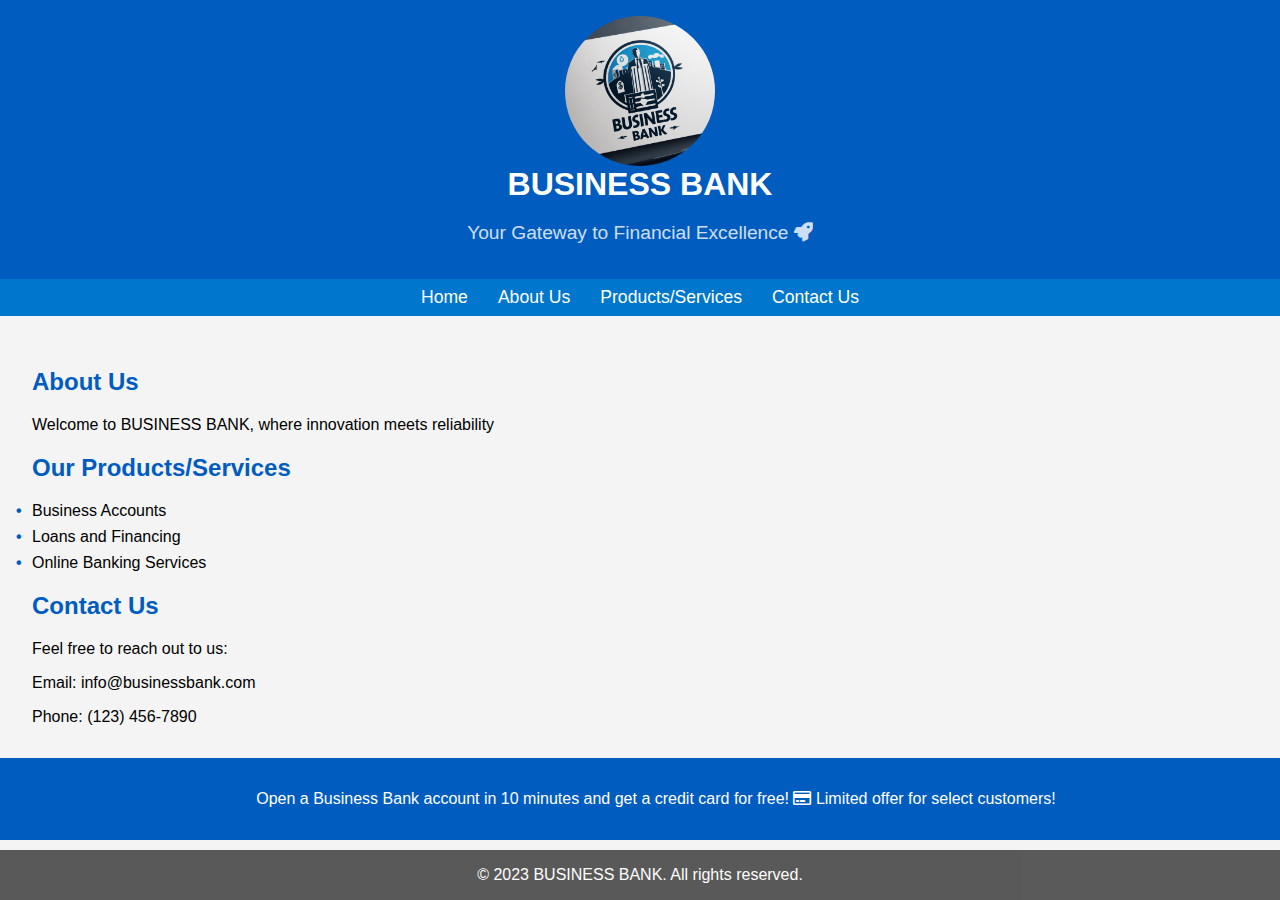
<file: Task1/index.html>
<!DOCTYPE html>
<html lang="en">
<head>
    <meta charset="UTF-8">
    <meta name="viewport" content="width=device-width, initial-scale=1.0">
    <title>BUSINESS BANK</title>
    <link rel="stylesheet" href="https://cdnjs.cloudflare.com/ajax/libs/font-awesome/5.15.1/css/all.min.css">
    <style>
        body {
            font-family: 'Segoe UI', Tahoma, Geneva, Verdana, sans-serif;
            margin: 0;
            padding: 0;
            box-sizing: border-box;
            background-color: #f4f4f4;
            overflow-x: hidden;
        }

        header {
            background-color: #005cbf;
            color: #fff;
            text-align: center;
            padding: 1em 0;
            box-shadow: 0 2px 5px rgba(0, 0, 0, 0.1);
        }

        header h1 {
            margin: 0;
        }

        header p {
            font-size: 1.2em;
            opacity: 0.8;
        }

        nav {
            display: flex;
            justify-content: center;
            background-color: #0077cc;
            padding: 0.5em 0;
        }

        nav a {
            color: #fff;
            text-decoration: none;
            margin: 0 15px;
            font-size: 1.1em;
        }

        main {
            padding: 2em;
            text-align: justify;
        }

        main h2 {
            color: #005cbf;
        }

        ul {
            list-style-type: none;
            padding: 0;
        }

        li {
            margin-bottom: 0.5em;
            position: relative;
        }

        li::before {
            content: '\2022'; /* Bullet point */
            color: #005cbf;
            font-weight: bold;
            display: inline-block;
            width: 1em;
            margin-left: -1em;
            position: absolute;
        }

        footer {
            background-color: #333;
            color: #fff;
            text-align: center;
            padding: 1em 0;
            position: fixed;
            bottom: 0;
            width: 100%;
            opacity: 0.8;
        }

        .logo {
            width: 150px;
            height: 150px;
            display: block;
            margin: 0 auto;
            border-radius: 50%;
        }

        .advertisement {
            background-color: #005cbf;
            color: #fff;
            padding: 1em;
            text-align: center;
            position: fixed;
            bottom: 60px;
            width: 100%;
            animation: pulse 1s infinite;
        }

        @keyframes pulse {
            0%, 100% {
                transform: scale(1);
            }
            50% {
                transform: scale(1.1);
            }
        }
    </style>
</head>
<body>

    <header>
        <img src="bank.jpeg" alt="Business Bank Logo" class="logo">
        <h1>BUSINESS BANK</h1>
        <p>Your Gateway to Financial Excellence <i class="fas fa-rocket"></i></p>
    </header>

    <nav>
        <a href="#">Home</a>
        <a href="#">About Us</a>
        <a href="#">Products/Services</a>
        <a href="#">Contact Us</a>
    </nav>

    <main>
        <h2>About Us</h2>
        <p>Welcome to BUSINESS BANK, where innovation meets reliability</p>

        <h2>Our Products/Services</h2>
        <ul>
            <li>Business Accounts</li>
            <li>Loans and Financing</li>
            <li>Online Banking Services</li>
        </ul>

        <h2>Contact Us</h2>
        <p>Feel free to reach out to us:</p>
        <p>Email: info@businessbank.com</p>
        <p>Phone: (123) 456-7890</p>
    </main>

    <footer>
        &copy; 2023 BUSINESS BANK. All rights reserved.
    </footer>

    <a href="#"><div class="advertisement">
        <p>Open a Business Bank account in 10 minutes and get a credit card for free! <i class="far fa-credit-card"></i> Limited offer for select customers!</p>
    </div>
    </a>

</body>
</html>
</file>
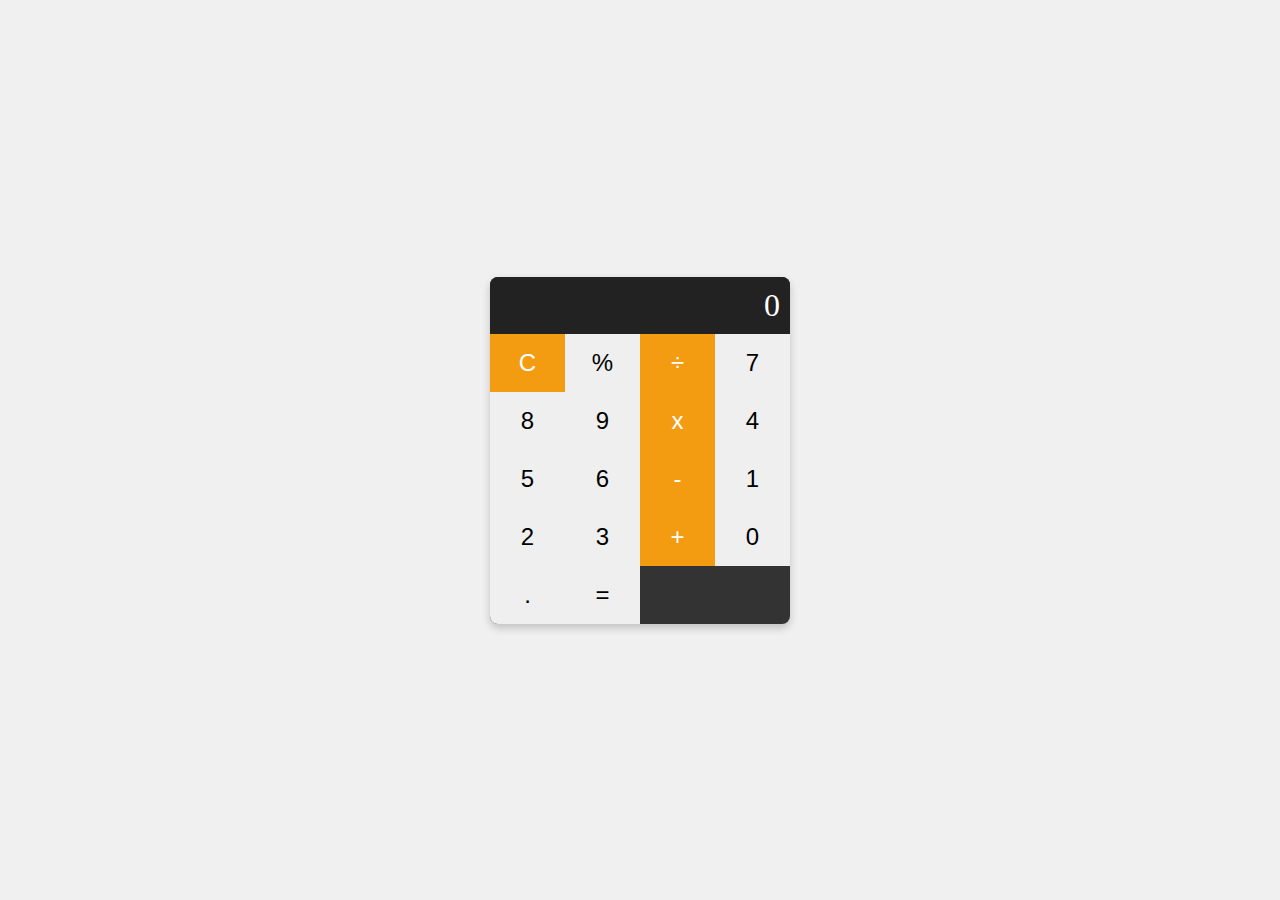
<file: task2/index.html>
<!DOCTYPE html>
<html lang="en">
<head>
    <meta charset="UTF-8">
    <meta name="viewport" content="width=device-width, initial-scale=1.0">
    <link rel="stylesheet" href="styles.css">
    <title>Stylish Calculator</title>
</head>
<body>
    <div class="calculator">
        <div class="display" id="display">0</div>
        <div class="buttons">
            <button class="operator" onclick="clearDisplay()">C</button>
            <button onclick="appendToDisplay('%')">%</button>
            <button onclick="appendToDisplay('/')" class="operator">÷</button>
            <button onclick="appendToDisplay('7')">7</button>
            <button onclick="appendToDisplay('8')">8</button>
            <button onclick="appendToDisplay('9')">9</button>
            <button onclick="appendToDisplay('*')" class="operator">x</button>
            <button onclick="appendToDisplay('4')">4</button>
            <button onclick="appendToDisplay('5')">5</button>
            <button onclick="appendToDisplay('6')">6</button>
            <button onclick="appendToDisplay('-')" class="operator">-</button>
            <button onclick="appendToDisplay('1')">1</button>
            <button onclick="appendToDisplay('2')">2</button>
            <button onclick="appendToDisplay('3')">3</button>
            <button onclick="appendToDisplay('+')" class="operator">+</button>
            <button onclick="appendToDisplay('0')">0</button>
            <button onclick="appendToDisplay('.')">.</button>
            <button onclick="calculateResult()">=</button>
        </div>
    </div>
    <script src="calculator.js"></script>
</body>
</html>
</file>
<file: task2/styles.css>
body {
    display: flex;
    align-items: center;
    justify-content: center;
    height: 100vh;
    margin: 0;
    background-color: #f0f0f0;
}

.calculator {
    background-color: #333;
    border-radius: 8px;
    overflow: hidden;
    width: 300px;
    box-shadow: 0 4px 8px rgba(0, 0, 0, 0.2);
}

.display {
    background-color: #222;
    color: #fff;
    font-size: 2em;
    padding: 10px;
    text-align: right;
    overflow: hidden;
}

.buttons {
    display: grid;
    grid-template-columns: repeat(4, 1fr);
}

button {
    border: none;
    padding: 15px;
    font-size: 1.5em;
    cursor: pointer;
    transition: background-color 0.3s, transform 0.2s;
}

button:hover {
    background-color: #555;
}

.operator {
    background-color: #f39c12;
    color: #fff;
}
</file>
